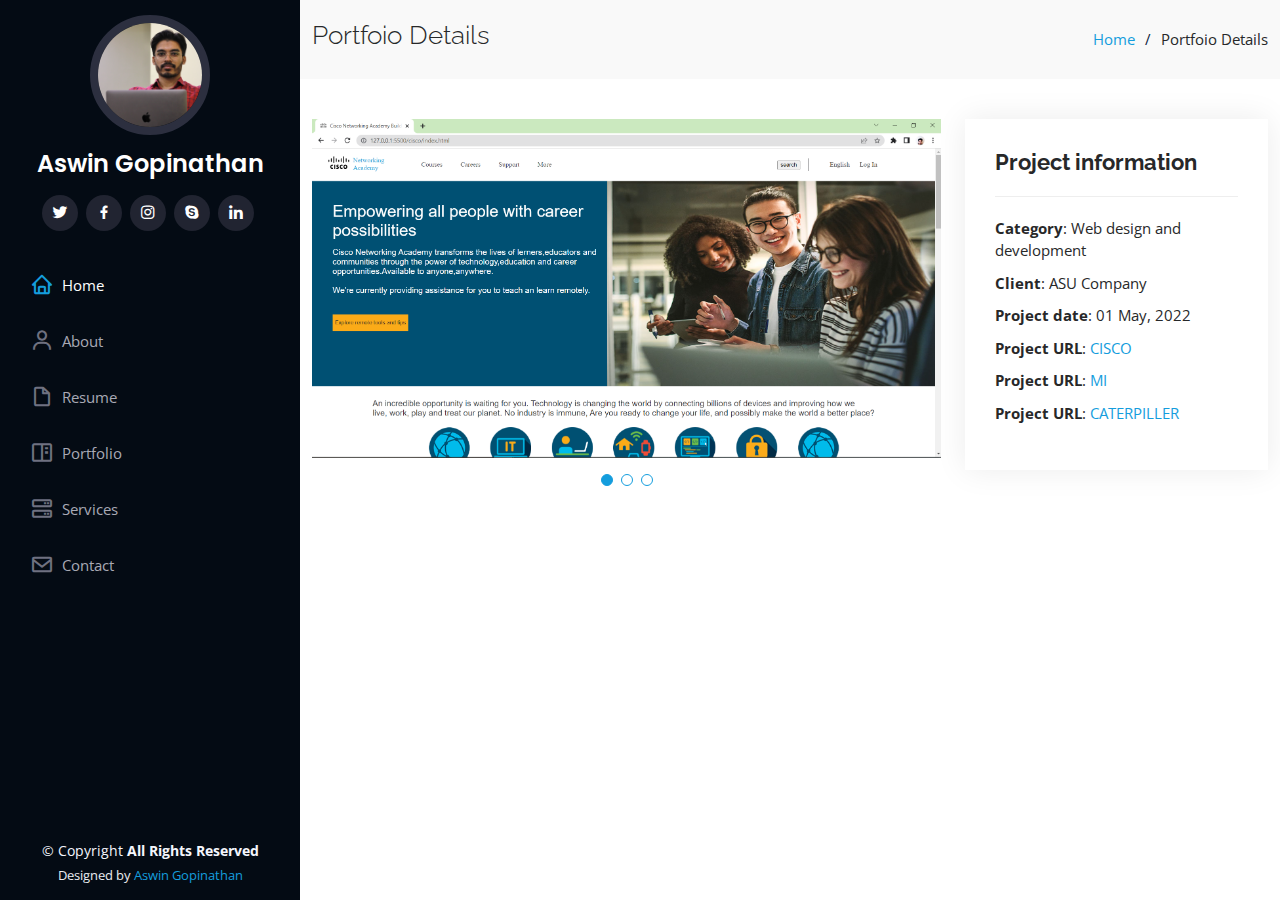
<file: portfolio-details.html>
<!DOCTYPE html>
<html lang="en">

<head>
  <meta charset="utf-8">
  <meta content="width=device-width, initial-scale=1.0" name="viewport">

  <title>Portfolio Details </title>
  <meta content="" name="description">
  <meta content="" name="keywords">

  <!-- Favicons -->
  <link href="images/aswin.jpg" rel="icon">
  <link href="assets/img/apple-touch-icon.png" rel="apple-touch-icon">

  <!-- Google Fonts -->
  <link href="https://fonts.googleapis.com/css?family=Open+Sans:300,300i,400,400i,600,600i,700,700i|Raleway:300,300i,400,400i,500,500i,600,600i,700,700i|Poppins:300,300i,400,400i,500,500i,600,600i,700,700i" rel="stylesheet">

  <!-- Vendor CSS Files -->
  <link href="assets/vendor/aos/aos.css" rel="stylesheet">
  <link href="assets/vendor/bootstrap/css/bootstrap.min.css" rel="stylesheet">
  <link href="assets/vendor/bootstrap-icons/bootstrap-icons.css" rel="stylesheet">
  <link href="assets/vendor/boxicons/css/boxicons.min.css" rel="stylesheet">
  <link href="assets/vendor/glightbox/css/glightbox.min.css" rel="stylesheet">
  <link href="assets/vendor/swiper/swiper-bundle.min.css" rel="stylesheet">

  <!-- Template Main CSS File -->
  <link href="assets/css/style.css" rel="stylesheet">

  <!-- =======================================================
  * Template Name: iPortfolio - v3.7.0
  * Template URL: https://bootstrapmade.com/iportfolio-bootstrap-portfolio-websites-template/
  * Author: BootstrapMade.com
  * License: https://bootstrapmade.com/license/
  ======================================================== -->
</head>

<body>

  <!-- ======= Mobile nav toggle button ======= -->
  <i class="bi bi-list mobile-nav-toggle d-xl-none"></i>

  <!-- ======= Header ======= -->
  <header id="header">
    <div class="d-flex flex-column">

      <div class="profile">
        <img src="images/aswin1.jpg" alt="" class="img-fluid rounded-circle">
        <h1 class="text-light"><a href="index.html">Aswin Gopinathan</a></h1>
        <div class="social-links mt-3 text-center">
          <a href="#" class="twitter"><i class="bx bxl-twitter"></i></a>
          <a href="#" class="facebook"><i class="bx bxl-facebook"></i></a>
          <a href="#" class="instagram"><i class="bx bxl-instagram"></i></a>
          <a href="#" class="google-plus"><i class="bx bxl-skype"></i></a>
          <a href="#" class="linkedin"><i class="bx bxl-linkedin"></i></a>
        </div>
      </div>

      <nav id="navbar" class="nav-menu navbar">
        <ul>
          <li><a href="#hero" class="nav-link scrollto active"><i class="bx bx-home"></i> <span>Home</span></a></li>
          <li><a href="#about" class="nav-link scrollto"><i class="bx bx-user"></i> <span>About</span></a></li>
          <li><a href="#resume" class="nav-link scrollto"><i class="bx bx-file-blank"></i> <span>Resume</span></a></li>
          <li><a href="#portfolio" class="nav-link scrollto"><i class="bx bx-book-content"></i> <span>Portfolio</span></a></li>
          <li><a href="#services" class="nav-link scrollto"><i class="bx bx-server"></i> <span>Services</span></a></li>
          <li><a href="#contact" class="nav-link scrollto"><i class="bx bx-envelope"></i> <span>Contact</span></a></li>
        </ul>
      </nav><!-- .nav-menu -->
    </div>
  </header><!-- End Header -->

  <main id="main">

    <!-- ======= Breadcrumbs ======= -->
    <section id="breadcrumbs" class="breadcrumbs">
      <div class="container">

        <div class="d-flex justify-content-between align-items-center">
          <h2>Portfoio Details</h2>
          <ol>
            <li><a href="index.html">Home</a></li>
            <li>Portfoio Details</li>
          </ol>
        </div>

      </div>
    </section><!-- End Breadcrumbs -->

    <!-- ======= Portfolio Details Section ======= -->
    <section id="portfolio-details" class="portfolio-details">
      <div class="container">

        <div class="row gy-4">

          <div class="col-lg-8">
            <div class="portfolio-details-slider swiper">
              <div class="swiper-wrapper align-items-center">

                 <div class="swiper-slide">
                  <img src="images/webd1.PNG" alt="">
                </div>

                 <div class="swiper-slide">
                  <img src="images/webd2.PNG" alt="">
                </div>

                <div class="swiper-slide">
                  <img src="images/webdevelop1.PNG" alt="">
                </div> 

              </div>
              <div class="swiper-pagination"></div>
            </div>
          </div>

          <div class="col-lg-4">
            <div class="portfolio-info">
              <h3>Project information</h3>
              <ul>
                <li><strong>Category</strong>: Web design and development</li>
                <li><strong>Client</strong>: ASU Company</li>
                <li><strong>Project date</strong>: 01 May, 2022</li>
                <li><strong>Project URL</strong>: <a href="https://aswingopinathan.github.io/Cisco-static-website/">CISCO</a></li>
                <li><strong>Project URL</strong>: <a href="https://aswingopinathan.github.io/mi-static-website/">MI</a></li>
                <li><strong>Project URL</strong>: <a href="https://aswingopinathan.github.io/Caterpiller-responsive-static-website/">CATERPILLER</a></li>
              </ul>
            </div>
            <div class="portfolio-description">
              <h2></h2>
              <p></p>
            </div>
          </div>
          

        </div>

      </div>
    </section><!-- End Portfolio Details Section -->

  </main><!-- End #main -->

  <!-- ======= Footer ======= -->
  <footer id="footer">
    <div class="container">
      <div class="copyright">
        &copy; Copyright <strong><span>All Rights Reserved</span></strong>
      </div>
      <div class="credits">
        <!-- All the links in the footer should remain intact. -->
        <!-- You can delete the links only if you purchased the pro version. -->
        <!-- Licensing information: https://bootstrapmade.com/license/ -->
        <!-- Purchase the pro version with working PHP/AJAX contact form: https://bootstrapmade.com/iportfolio-bootstrap-portfolio-websites-template/ -->
        Designed by <a href="https://bootstrapmade.com/">Aswin Gopinathan</a>
      </div>
    </div>
  </footer><!-- End  Footer -->

  <a href="#" class="back-to-top d-flex align-items-center justify-content-center"><i class="bi bi-arrow-up-short"></i></a>

  <!-- Vendor JS Files -->
  <script src="assets/vendor/purecounter/purecounter.js"></script>
  <script src="assets/vendor/aos/aos.js"></script>
  <script src="assets/vendor/bootstrap/js/bootstrap.bundle.min.js"></script>
  <script src="assets/vendor/glightbox/js/glightbox.min.js"></script>
  <script src="assets/vendor/isotope-layout/isotope.pkgd.min.js"></script>
  <script src="assets/vendor/swiper/swiper-bundle.min.js"></script>
  <script src="assets/vendor/typed.js/typed.min.js"></script>
  <script src="assets/vendor/waypoints/noframework.waypoints.js"></script>
  <script src="assets/vendor/php-email-form/validate.js"></script>

  <!-- Template Main JS File -->
  <script src="assets/js/main.js"></script>

</body>

</html>
</file>
<file: assets/css/style.css>
/**
* Template Name: iPortfolio - v3.7.0
* Template URL: https://bootstrapmade.com/iportfolio-bootstrap-portfolio-websites-template/
* Author: BootstrapMade.com
* License: https://bootstrapmade.com/license/
*/

/*--------------------------------------------------------------
# General
--------------------------------------------------------------*/
body {
  font-family: "Open Sans", sans-serif;
  color: #272829;
}

a {
  color: #149ddd;
  text-decoration: none;
}

a:hover {
  color: #37b3ed;
  text-decoration: none;
}

h1, h2, h3, h4, h5, h6 {
  font-family: "Raleway", sans-serif;
}

/*--------------------------------------------------------------
# Back to top button
--------------------------------------------------------------*/
.back-to-top {
  position: fixed;
  visibility: hidden;
  opacity: 0;
  right: 15px;
  bottom: 15px;
  z-index: 996;
  background: #149ddd;
  width: 40px;
  height: 40px;
  border-radius: 50px;
  transition: all 0.4s;
}
.back-to-top i {
  font-size: 28px;
  color: #fff;
  line-height: 0;
}
.back-to-top:hover {
  background: #2eafec;
  color: #fff;
}
.back-to-top.active {
  visibility: visible;
  opacity: 1;
}

/*--------------------------------------------------------------
# Header
--------------------------------------------------------------*/
#header {
  position: fixed;
  top: 0;
  left: 0;
  bottom: 0;
  width: 300px;
  transition: all ease-in-out 0.5s;
  z-index: 9997;
  transition: all 0.5s;
  padding: 0 15px;
  background: #040b14;
  overflow-y: auto;
}
#header .profile img {
  margin: 15px auto;
  display: block;
  width: 120px;
  border: 8px solid #2c2f3f;
}
#header .profile h1 {
  font-size: 24px;
  margin: 0;
  padding: 0;
  font-weight: 600;
  -moz-text-align-last: center;
  text-align-last: center;
  font-family: "Poppins", sans-serif;
}
#header .profile h1 a, #header .profile h1 a:hover {
  color: #fff;
  text-decoration: none;
}
#header .profile .social-links a {
  font-size: 18px;
  display: inline-block;
  background: #212431;
  color: #fff;
  line-height: 1;
  padding: 8px 0;
  margin-right: 4px;
  border-radius: 50%;
  text-align: center;
  width: 36px;
  height: 36px;
  transition: 0.3s;
}
#header .profile .social-links a:hover {
  background: #149ddd;
  color: #fff;
  text-decoration: none;
}

#main {
  margin-left: 300px;
}

@media (max-width: 1199px) {
  #header {
    left: -300px;
  }

  #main {
    margin-left: 0;
  }
}
/*--------------------------------------------------------------
# Navigation Menu
--------------------------------------------------------------*/
/* Desktop Navigation */
.nav-menu {
  padding: 30px 0 0 0;
}
.nav-menu * {
  margin: 0;
  padding: 0;
  list-style: none;
}
.nav-menu > ul > li {
  position: relative;
  white-space: nowrap;
}
.nav-menu a, .nav-menu a:focus {
  display: flex;
  align-items: center;
  color: #a8a9b4;
  padding: 12px 15px;
  margin-bottom: 8px;
  transition: 0.3s;
  font-size: 15px;
}
.nav-menu a i, .nav-menu a:focus i {
  font-size: 24px;
  padding-right: 8px;
  color: #6f7180;
}
.nav-menu a:hover, .nav-menu .active, .nav-menu .active:focus, .nav-menu li:hover > a {
  text-decoration: none;
  color: #fff;
}
.nav-menu a:hover i, .nav-menu .active i, .nav-menu .active:focus i, .nav-menu li:hover > a i {
  color: #149ddd;
}

/* Mobile Navigation */
.mobile-nav-toggle {
  position: fixed;
  right: 15px;
  top: 15px;
  z-index: 9998;
  border: 0;
  font-size: 24px;
  transition: all 0.4s;
  outline: none !important;
  background-color: #149ddd;
  color: #fff;
  width: 40px;
  height: 40px;
  display: inline-flex;
  align-items: center;
  justify-content: center;
  line-height: 0;
  border-radius: 50px;
  cursor: pointer;
}

.mobile-nav-active {
  overflow: hidden;
}
.mobile-nav-active #header {
  left: 0;
}

/*--------------------------------------------------------------
# Hero Section
--------------------------------------------------------------*/
#hero {
  width: 100%;
  height: 100vh;
  background: url("/iPortfolio/assets/img/anders-jilden--N2UXcPBIYI-unsplash.jpg") top center;
  background-size: cover;
}
#hero:before {
  content: "";
  background: rgba(5, 13, 24, 0.3);
  position: absolute;
  bottom: 0;
  top: 0;
  left: 0;
  right: 0;
  z-index: 1;
}
#hero .hero-container {
  position: relative;
  z-index: 2;
  min-width: 300px;
}
#hero h1 {
  margin: 0 0 10px 0;
  font-size: 64px;
  font-weight: 700;
  line-height: 56px;
  color: #fff;
}
#hero p {
  color: #fff;
  margin-bottom: 50px;
  font-size: 26px;
  font-family: "Poppins", sans-serif;
}
#hero p span {
  color: #fff;
  padding-bottom: 4px;
  letter-spacing: 1px;
  border-bottom: 3px solid #149ddd;
}
@media (min-width: 1024px) {
  #hero {
    background-attachment: fixed;
  }
}
@media (max-width: 768px) {
  #hero h1 {
    font-size: 28px;
    line-height: 36px;
  }
  #hero h2 {
    font-size: 18px;
    line-height: 24px;
    margin-bottom: 30px;
  }
}

/*--------------------------------------------------------------
# Sections General
--------------------------------------------------------------*/
section {
  padding: 60px 0;
  overflow: hidden;
}

.section-bg {
  background: #f5f8fd;
}

.section-title {
  padding-bottom: 30px;
}
.section-title h2 {
  font-size: 32px;
  font-weight: bold;
  margin-bottom: 20px;
  padding-bottom: 20px;
  position: relative;
  color: #173b6c;
}
.section-title h2::after {
  content: "";
  position: absolute;
  display: block;
  width: 50px;
  height: 3px;
  background: #149ddd;
  bottom: 0;
  left: 0;
}
.section-title p {
  margin-bottom: 0;
}

/*--------------------------------------------------------------
# About
--------------------------------------------------------------*/
.about .content h3 {
  font-weight: 700;
  font-size: 26px;
  color: #173b6c;
}
.about .content ul {
  list-style: none;
  padding: 0;
}
.about .content ul li {
  margin-bottom: 20px;
  display: flex;
  align-items: center;
}
.about .content ul strong {
  margin-right: 10px;
}
.about .content ul i {
  font-size: 16px;
  margin-right: 5px;
  color: #149ddd;
  line-height: 0;
}
.about .content p:last-child {
  margin-bottom: 0;
}

/*--------------------------------------------------------------
# Facts
--------------------------------------------------------------*/
.facts {
  padding-bottom: 30px;
}
.facts .count-box {
  padding: 30px;
  width: 100%;
}
.facts .count-box i {
  display: block;
  font-size: 44px;
  color: #149ddd;
  float: left;
  line-height: 0;
}
.facts .count-box span {
  font-size: 48px;
  line-height: 40px;
  display: block;
  font-weight: 700;
  color: #050d18;
  margin-left: 60px;
}
.facts .count-box p {
  padding: 15px 0 0 0;
  margin: 0 0 0 60px;
  font-family: "Raleway", sans-serif;
  font-size: 14px;
  color: #122f57;
}
.facts .count-box a {
  font-weight: 600;
  display: block;
  margin-top: 20px;
  color: #122f57;
  font-size: 15px;
  font-family: "Poppins", sans-serif;
  transition: ease-in-out 0.3s;
}
.facts .count-box a:hover {
  color: #1f5297;
}

/*--------------------------------------------------------------
# Akills
--------------------------------------------------------------*/
.skills .progress {
  height: 60px;
  display: block;
  background: none;
  border-radius: 0;
}
.skills .progress .skill {
  padding: 0;
  margin: 0 0 6px 0;
  text-transform: uppercase;
  display: block;
  font-weight: 600;
  font-family: "Poppins", sans-serif;
  color: #050d18;
}
.skills .progress .skill .val {
  float: right;
  font-style: normal;
}
.skills .progress-bar-wrap {
  background: #dce8f8;
  height: 10px;
}
.skills .progress-bar {
  width: 1px;
  height: 10px;
  transition: 0.9s;
  background-color: #149ddd;
}

/*--------------------------------------------------------------
# Resume
--------------------------------------------------------------*/
.resume .resume-title {
  font-size: 26px;
  font-weight: 700;
  margin-top: 20px;
  margin-bottom: 20px;
  color: #050d18;
}
.resume .resume-item {
  padding: 0 0 20px 20px;
  margin-top: -2px;
  border-left: 2px solid #1f5297;
  position: relative;
}
.resume .resume-item h4 {
  line-height: 18px;
  font-size: 18px;
  font-weight: 600;
  text-transform: uppercase;
  font-family: "Poppins", sans-serif;
  color: #050d18;
  margin-bottom: 10px;
}
.resume .resume-item h5 {
  font-size: 16px;
  background: #e4edf9;
  padding: 5px 15px;
  display: inline-block;
  font-weight: 600;
  margin-bottom: 10px;
}
.resume .resume-item ul {
  padding-left: 20px;
}
.resume .resume-item ul li {
  padding-bottom: 10px;
}
.resume .resume-item:last-child {
  padding-bottom: 0;
}
.resume .resume-item::before {
  content: "";
  position: absolute;
  width: 16px;
  height: 16px;
  border-radius: 50px;
  left: -9px;
  top: 0;
  background: #fff;
  border: 2px solid #1f5297;
}

/*--------------------------------------------------------------
# Portfolio
--------------------------------------------------------------*/
.portfolio .portfolio-item {
  margin-bottom: 30px;
}
.portfolio #portfolio-flters {
  padding: 0;
  margin: 0 auto 35px auto;
  list-style: none;
  text-align: center;
  background: #fff;
  border-radius: 50px;
  padding: 2px 15px;
}
.portfolio #portfolio-flters li {
  cursor: pointer;
  display: inline-block;
  padding: 10px 15px 8px 15px;
  font-size: 14px;
  font-weight: 600;
  line-height: 1;
  text-transform: uppercase;
  color: #272829;
  margin-bottom: 5px;
  transition: all 0.3s ease-in-out;
}
.portfolio #portfolio-flters li:hover, .portfolio #portfolio-flters li.filter-active {
  color: #149ddd;
}
.portfolio #portfolio-flters li:last-child {
  margin-right: 0;
}
.portfolio .portfolio-wrap {
  transition: 0.3s;
  position: relative;
  overflow: hidden;
  z-index: 1;
}
.portfolio .portfolio-wrap::before {
  content: "";
  background: rgba(255, 255, 255, 0.5);
  position: absolute;
  left: 0;
  right: 0;
  top: 0;
  bottom: 0;
  transition: all ease-in-out 0.3s;
  z-index: 2;
  opacity: 0;
}
.portfolio .portfolio-wrap .portfolio-links {
  opacity: 1;
  left: 0;
  right: 0;
  bottom: -60px;
  z-index: 3;
  position: absolute;
  transition: all ease-in-out 0.3s;
  display: flex;
  justify-content: center;
}
.portfolio .portfolio-wrap .portfolio-links a {
  color: #fff;
  font-size: 28px;
  text-align: center;
  background: rgba(20, 157, 221, 0.75);
  transition: 0.3s;
  width: 50%;
}
.portfolio .portfolio-wrap .portfolio-links a:hover {
  background: rgba(20, 157, 221, 0.95);
}
.portfolio .portfolio-wrap .portfolio-links a + a {
  border-left: 1px solid #37b3ed;
}
.portfolio .portfolio-wrap:hover::before {
  top: 0;
  left: 0;
  right: 0;
  bottom: 0;
  opacity: 1;
}
.portfolio .portfolio-wrap:hover .portfolio-links {
  opacity: 1;
  bottom: 0;
}

/*--------------------------------------------------------------
# Portfolio Details
--------------------------------------------------------------*/
.portfolio-details {
  padding-top: 40px;
}
.portfolio-details .portfolio-details-slider img {
  width: 100%;
}
.portfolio-details .portfolio-details-slider .swiper-pagination {
  margin-top: 20px;
  position: relative;
}
.portfolio-details .portfolio-details-slider .swiper-pagination .swiper-pagination-bullet {
  width: 12px;
  height: 12px;
  background-color: #fff;
  opacity: 1;
  border: 1px solid #149ddd;
}
.portfolio-details .portfolio-details-slider .swiper-pagination .swiper-pagination-bullet-active {
  background-color: #149ddd;
}
.portfolio-details .portfolio-info {
  padding: 30px;
  box-shadow: 0px 0 30px rgba(5, 13, 24, 0.08);
}
.portfolio-details .portfolio-info h3 {
  font-size: 22px;
  font-weight: 700;
  margin-bottom: 20px;
  padding-bottom: 20px;
  border-bottom: 1px solid #eee;
}
.portfolio-details .portfolio-info ul {
  list-style: none;
  padding: 0;
  font-size: 15px;
}
.portfolio-details .portfolio-info ul li + li {
  margin-top: 10px;
}
.portfolio-details .portfolio-description {
  padding-top: 30px;
}
.portfolio-details .portfolio-description h2 {
  font-size: 26px;
  font-weight: 700;
  margin-bottom: 20px;
}
.portfolio-details .portfolio-description p {
  padding: 0;
}

/*--------------------------------------------------------------
# Services
--------------------------------------------------------------*/
.services .icon-box {
  margin-bottom: 20px;
}
.services .icon {
  float: left;
  display: flex;
  align-items: center;
  justify-content: center;
  width: 54px;
  height: 54px;
  background: #149ddd;
  border-radius: 50%;
  transition: 0.5s;
  border: 1px solid #149ddd;
}
.services .icon i {
  color: #fff;
  font-size: 24px;
  line-height: 0;
}
.services .icon-box:hover .icon {
  background: #fff;
}
.services .icon-box:hover .icon i {
  color: #149ddd;
}
.services .title {
  margin-left: 80px;
  font-weight: 700;
  margin-bottom: 15px;
  font-size: 18px;
}
.services .title a {
  color: #343a40;
}
.services .title a:hover {
  color: #149ddd;
}
.services .description {
  margin-left: 80px;
  line-height: 24px;
  font-size: 14px;
}

/*--------------------------------------------------------------
# Testimonials
--------------------------------------------------------------*/
.testimonials .testimonials-carousel, .testimonials .testimonials-slider {
  overflow: hidden;
}
.testimonials .testimonial-item {
  box-sizing: content-box;
  text-align: center;
  min-height: 320px;
}
.testimonials .testimonial-item .testimonial-img {
  width: 90px;
  border-radius: 50%;
  margin: 0 auto;
}
.testimonials .testimonial-item h3 {
  font-size: 18px;
  font-weight: bold;
  margin: 10px 0 5px 0;
  color: #111;
}
.testimonials .testimonial-item h4 {
  font-size: 14px;
  color: #999;
  margin: 0;
}
.testimonials .testimonial-item .quote-icon-left, .testimonials .testimonial-item .quote-icon-right {
  color: #c3e8fa;
  font-size: 26px;
}
.testimonials .testimonial-item .quote-icon-left {
  display: inline-block;
  left: -5px;
  position: relative;
}
.testimonials .testimonial-item .quote-icon-right {
  display: inline-block;
  right: -5px;
  position: relative;
  top: 10px;
}
.testimonials .testimonial-item p {
  font-style: italic;
  margin: 0 15px 15px 15px;
  padding: 20px;
  background: #fff;
  position: relative;
  margin-bottom: 35px;
  border-radius: 6px;
  box-shadow: 0px 2px 15px rgba(0, 0, 0, 0.1);
}
.testimonials .testimonial-item p::after {
  content: "";
  width: 0;
  height: 0;
  border-top: 20px solid #fff;
  border-right: 20px solid transparent;
  border-left: 20px solid transparent;
  position: absolute;
  bottom: -20px;
  left: calc(50% - 20px);
}
.testimonials .swiper-pagination {
  margin-top: 20px;
  position: relative;
}
.testimonials .swiper-pagination .swiper-pagination-bullet {
  width: 12px;
  height: 12px;
  background-color: #fff;
  opacity: 1;
  border: 1px solid #149ddd;
}
.testimonials .swiper-pagination .swiper-pagination-bullet-active {
  background-color: #149ddd;
}

/*--------------------------------------------------------------
# Contact
--------------------------------------------------------------*/
.contact {
  padding-bottom: 130px;
}
.contact .info {
  padding: 30px;
  background: #fff;
  width: 100%;
  box-shadow: 0 0 24px 0 rgba(0, 0, 0, 0.12);
}
.contact .info i {
  font-size: 20px;
  color: #149ddd;
  float: left;
  width: 44px;
  height: 44px;
  background: #dff3fc;
  display: flex;
  justify-content: center;
  align-items: center;
  border-radius: 50px;
  transition: all 0.3s ease-in-out;
}
.contact .info h4 {
  padding: 0 0 0 60px;
  font-size: 22px;
  font-weight: 600;
  margin-bottom: 5px;
  color: #050d18;
}
.contact .info p {
  padding: 0 0 10px 60px;
  margin-bottom: 20px;
  font-size: 14px;
  color: #173b6c;
}
.contact .info .email p {
  padding-top: 5px;
}
.contact .info .social-links {
  padding-left: 60px;
}
.contact .info .social-links a {
  font-size: 18px;
  display: inline-block;
  background: #333;
  color: #fff;
  line-height: 1;
  padding: 8px 0;
  border-radius: 50%;
  text-align: center;
  width: 36px;
  height: 36px;
  transition: 0.3s;
  margin-right: 10px;
}
.contact .info .social-links a:hover {
  background: #149ddd;
  color: #fff;
}
.contact .info .email:hover i, .contact .info .address:hover i, .contact .info .phone:hover i {
  background: #149ddd;
  color: #fff;
}
.contact .php-email-form {
  width: 100%;
  padding: 30px;
  background: #fff;
  box-shadow: 0 0 24px 0 rgba(0, 0, 0, 0.12);
}
.contact .php-email-form .form-group {
  padding-bottom: 8px;
}
.contact .php-email-form .validate {
  display: none;
  color: red;
  margin: 0 0 15px 0;
  font-weight: 400;
  font-size: 13px;
}
.contact .php-email-form .error-message {
  display: none;
  color: #fff;
  background: #ed3c0d;
  text-align: left;
  padding: 15px;
  font-weight: 600;
}
.contact .php-email-form .error-message br + br {
  margin-top: 25px;
}
.contact .php-email-form .sent-message {
  display: none;
  color: #fff;
  background: #18d26e;
  text-align: center;
  padding: 15px;
  font-weight: 600;
}
.contact .php-email-form .loading {
  display: none;
  background: #fff;
  text-align: center;
  padding: 15px;
}
.contact .php-email-form .loading:before {
  content: "";
  display: inline-block;
  border-radius: 50%;
  width: 24px;
  height: 24px;
  margin: 0 10px -6px 0;
  border: 3px solid #18d26e;
  border-top-color: #eee;
  -webkit-animation: animate-loading 1s linear infinite;
  animation: animate-loading 1s linear infinite;
}
.contact .php-email-form .form-group {
  margin-bottom: 15px;
}
.contact .php-email-form label {
  padding-bottom: 8px;
}
.contact .php-email-form input, .contact .php-email-form textarea {
  border-radius: 0;
  box-shadow: none;
  font-size: 14px;
}
.contact .php-email-form input {
  height: 44px;
}
.contact .php-email-form textarea {
  padding: 10px 15px;
}
.contact .php-email-form button[type=submit] {
  background: #149ddd;
  border: 0;
  padding: 10px 24px;
  color: #fff;
  transition: 0.4s;
  border-radius: 4px;
}
.contact .php-email-form button[type=submit]:hover {
  background: #37b3ed;
}
@-webkit-keyframes animate-loading {
  0% {
    transform: rotate(0deg);
  }
  100% {
    transform: rotate(360deg);
  }
}
@keyframes animate-loading {
  0% {
    transform: rotate(0deg);
  }
  100% {
    transform: rotate(360deg);
  }
}

/*--------------------------------------------------------------
# Breadcrumbs
--------------------------------------------------------------*/
.breadcrumbs {
  padding: 20px 0;
  background: #f9f9f9;
}
.breadcrumbs h2 {
  font-size: 26px;
  font-weight: 300;
}
.breadcrumbs ol {
  display: flex;
  flex-wrap: wrap;
  list-style: none;
  padding: 0;
  margin: 0;
  font-size: 15px;
}
.breadcrumbs ol li + li {
  padding-left: 10px;
}
.breadcrumbs ol li + li::before {
  display: inline-block;
  padding-right: 10px;
  color: #0e2442;
  content: "/";
}
@media (max-width: 768px) {
  .breadcrumbs .d-flex {
    display: block !important;
  }
  .breadcrumbs ol {
    display: block;
  }
  .breadcrumbs ol li {
    display: inline-block;
  }
}

/*--------------------------------------------------------------
# Footer
--------------------------------------------------------------*/
#footer {
  padding: 15px;
  color: #f4f6fd;
  font-size: 14px;
  position: fixed;
  left: 0;
  bottom: 0;
  width: 300px;
  z-index: 9999;
  background: #040b14;
}
#footer .copyright {
  text-align: center;
}
#footer .credits {
  padding-top: 5px;
  text-align: center;
  font-size: 13px;
  color: #eaebf0;
}
@media (max-width: 1199px) {
  #footer {
    position: static;
    width: auto;
    padding-right: 20px 15px;
  }
}
</file>
